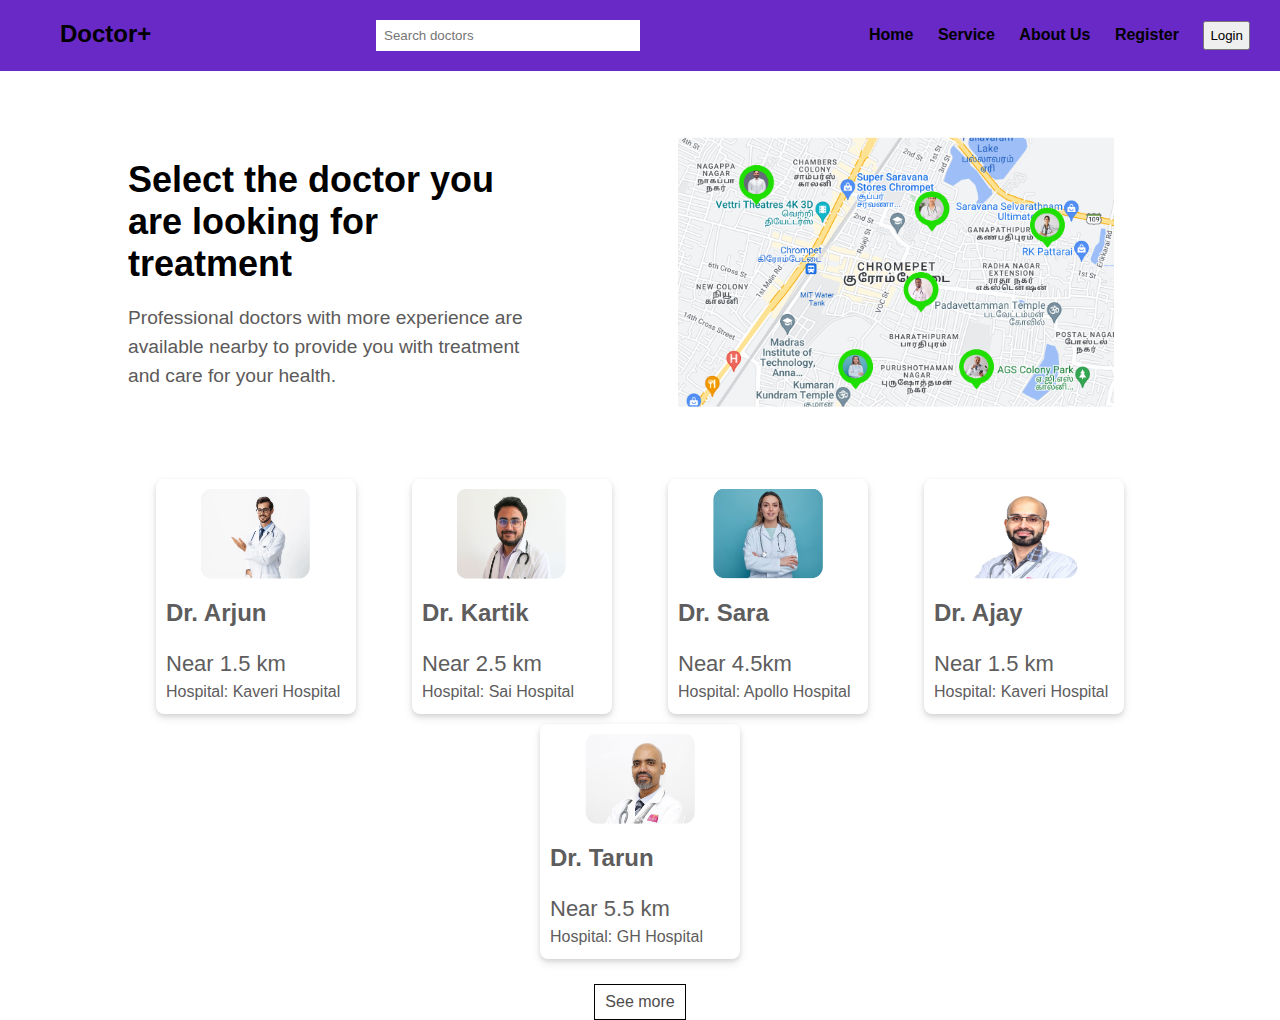
<file: index.html>
<!DOCTYPE html>
<html lang="en">

<head>
    <meta charset="UTF-8">
    <meta name="viewport" content="width=device-width, initial-scale=1.0">
    <title>List of Doctors</title>
    <link rel="stylesheet" href="style.css">
</head>

<body>
    <div>


        <!-- here is the nav bar  -->
        <nav>
            <div class="main">
                <div class="logo">Doctor+</div>
                <input class="search-bar" type="text" placeholder="Search doctors">
            </div>
            <div>

                <a href="#home">Home</a>
                <a href="#">Service</a>
                <a href="#">About Us</a>
                <a href="#">Register</a>
                <a href="#"><button class="button" type="button">Login</button></a>
            </div>
        </nav>


        <!-- here is heading and map image  -->
        <div class="paradiv">
            <div class="container">
                <div class="left">
                    <h1>Select the doctor you are looking for treatment</h1>
                    <p class="paragraph">Professional doctors with more experience are available nearby to provide you with treatment and
                        care
                        for your health.</p>
                </div>
                <div class="right">
                    <img src="asset/map.jpg" alt="Doctor Image">
                </div>
            </div>
        </div>




        <!-- here starts the doctors list  -->

        <div class="main-div">
            <div class="containerd" id="doctorContainer">
            </div>
            <div class="seemorecontainer">
                <button id="see-more-button" class="seemorebutton">
                    See more
                </button>
            </div>
        </div>
    </div>

    <script src="script.js"></script>
</body>

</html>
</file>
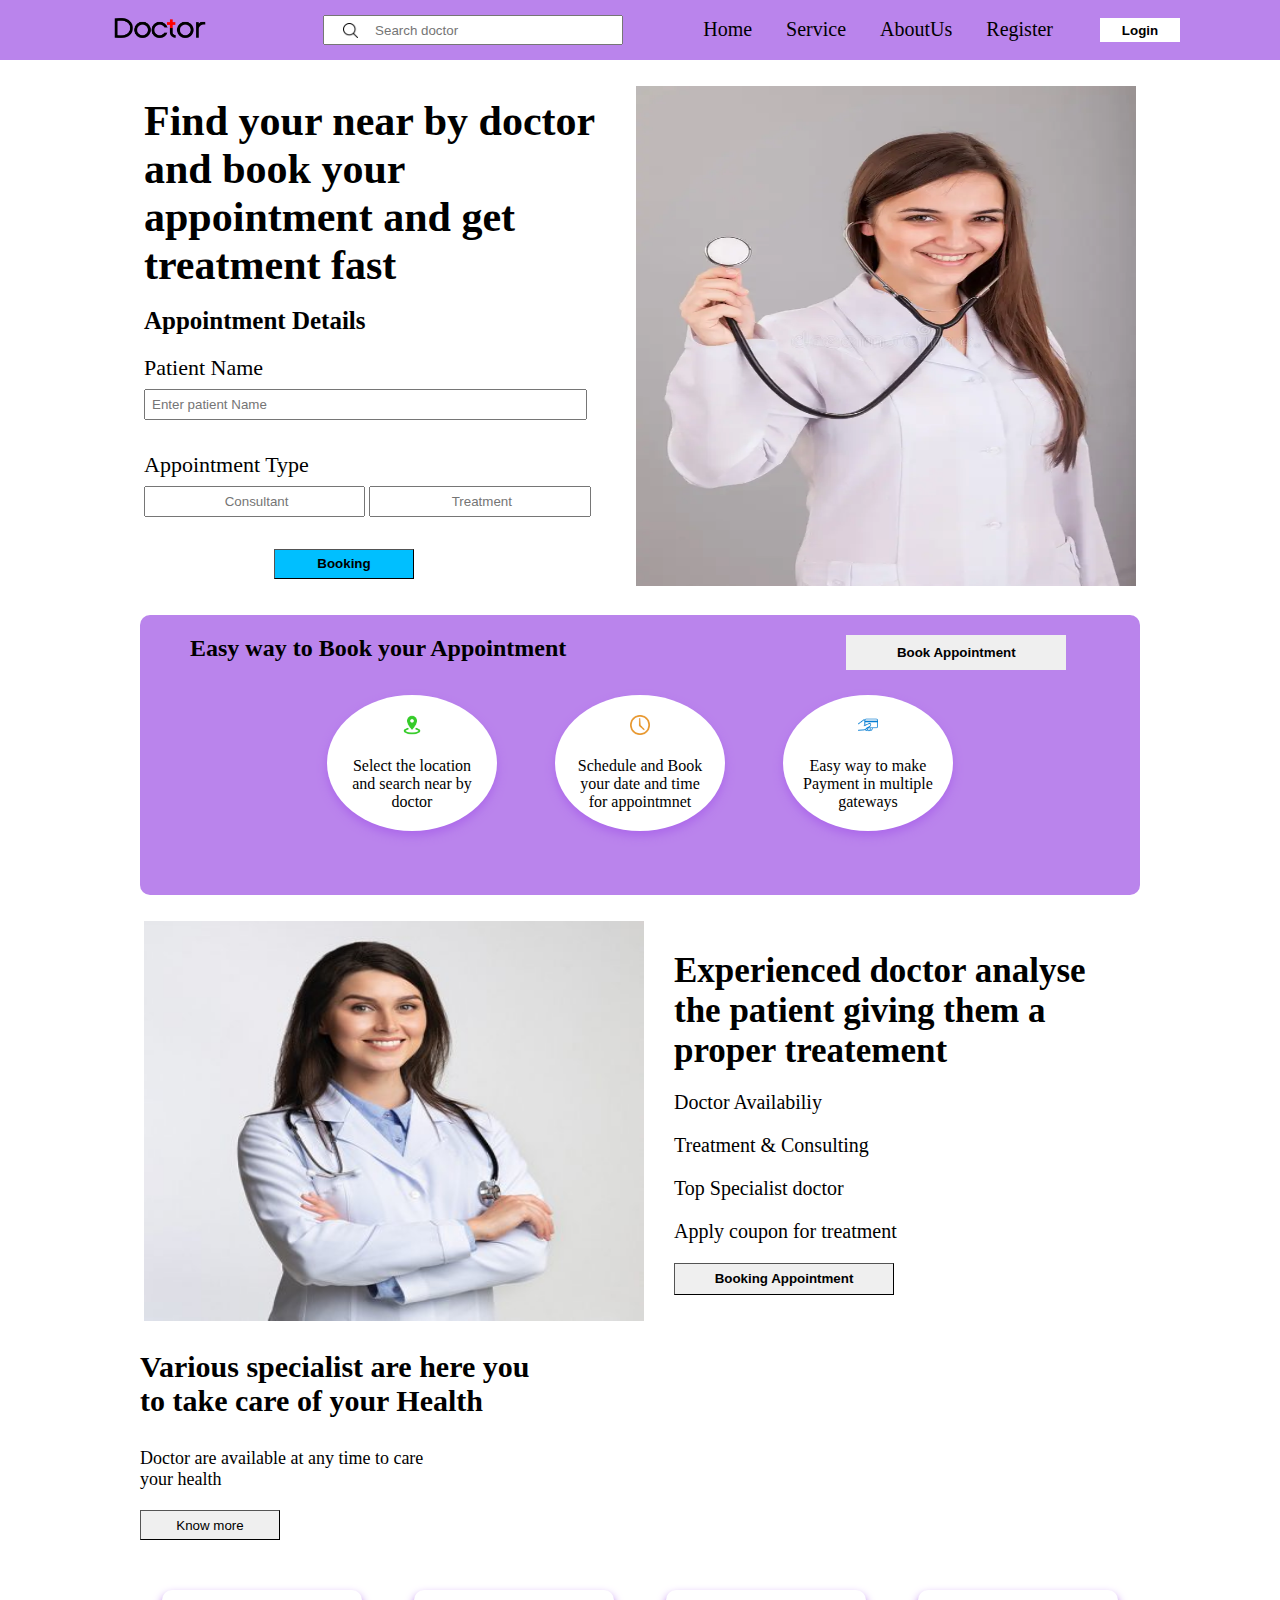
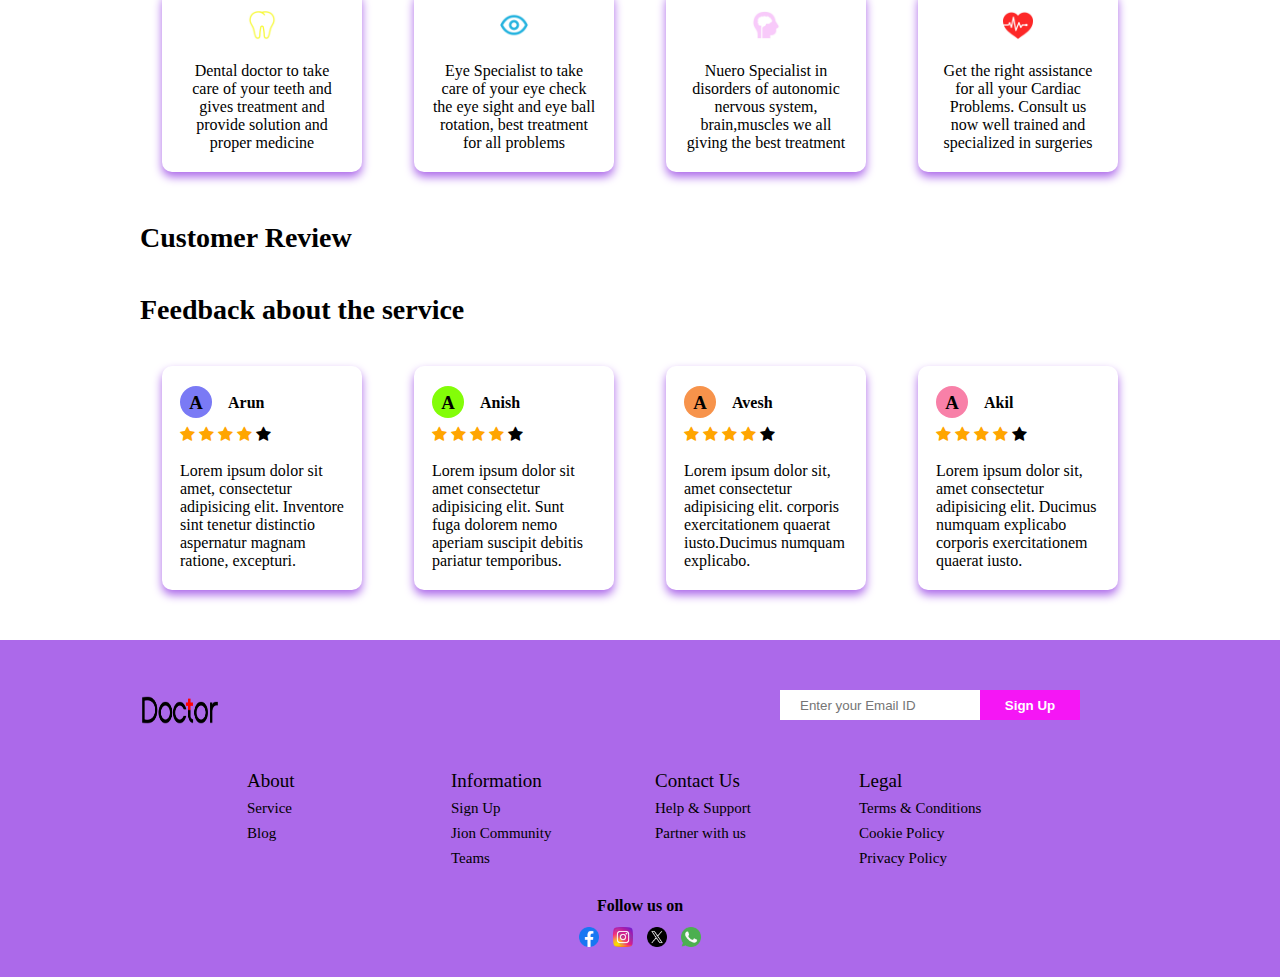
<file: module-1/index.html>
<!DOCTYPE html>
<html lang="en">
<head>
    <meta charset="UTF-8">
    <meta name="viewport" content="width=device-width, initial-scale=1.0">
    <title>Doctors Appointment System</title>
    <link rel="stylesheet" href="https://cdnjs.cloudflare.com/ajax/libs/font-awesome/4.7.0/css/font-awesome.min.css">
    <link rel="stylesheet" href="style.css">
</head>
<body>

    <!-- Navbar -->
    <div class="navbar-background">
        <nav class="navbar">
            <div class="logo">
                <img src="assets/40495f74731105.5c385dcd14a22.png" alt="Doctor Logo" width="120px">
            </div>
            <div class="search-icon">
                <input id="search" type="search" placeholder="Search doctor">
                <img  src="assets/54481.png" alt="serach icon" width="15px" height="15px">
            </div>
            
            <span class="sideMenuButton" onclick="openNavbar()">☰</span>

            <div class="nav-items">
                <div class="items">
                    <ul>
                        <li><a href="#Home">Home</a></li>
                        <li><a href="#">Service</a></li>
                        <li><a href="#">AboutUs</a></li>
                        <li><a href="#">Register</a></li>
                    </ul>
                </div>
                <div class="btn">
                    <button>Login</button>
                </div>
            </div>
        </nav>
    </div>

     <!-- Side navigation bar for responsive website -->
     <div class="sideNavigationBar" id="sideNavigationBar">
        <a href="#" class="closeButton" onclick="closeNavbar()">❌</a>
        <a href="#Home">Home</a>
        <a href="#">Service</a>
        <a href="#">AboutUs</a>
        <a href="#">Register</a>
    </div>

    <!-- container -->
    <div class="container1">
        <div class="side1">
            <h1>
                Find your near by doctor and book 
                your appointment and get treatment 
                fast
            </h1>        
            <h2>Appointment Details</h2>
            <div class="input1">
                <div class="label1">
                    <label>Patient Name</label>
                </div>
                <div class="input2">
                    <input type="text" placeholder="Enter patient Name">
                </div>

                <div class="label1">
                    <label>Appointment Type</label>
                </div>
                <div class="input2">
                    <input id="input3" type="text" placeholder=" Consultant">
                    <input id="input3" type="text" placeholder=" Treatment">
                </div>
            </div>
            <button>
                <a href="#">Booking</a>
            </button>
        </div>
        <div class="side2">
            <img src="assets/enfermera-holding-stethoscope-39346783.webp" width="500" height="500">
        </div>
    </div>

    <div class="booking">
        <div class="book">
            <h2>Easy way to Book your Appointment</h2>
            <button>
                <a href="#">Book Appointment</a>
            </button>
        </div>

        <div class="wayToBook">
            <div class="book1">
                <div class="symbol">
                    <img src="assets/download (3).png" alt="Location Logo" width="20px">
                </div><br>
                <p>
                    Select the location
                    and search near by
                    doctor
                </p>
            </div>

            <div class="book1">
                <div class="symbol">
                    <img src="assets/download (4).png" alt="Time Logo" width="20px">
                </div><br>
                <p>
                    Schedule and Book
                    your date and time
                    for appointmnet
                </p>
            </div>

            <div class="book1">
                <div class="symbol">
                    <img src="assets/download (5).png" alt="Payment Logo" width="20px">
                </div><br>
                <p>
                    Easy way to make 
                    Payment in multiple 
                    gateways
                </p>
            </div>
        </div>

    </div>

    <div class="container2">
        <div class="side3">
            <img src="assets/doctor-img-4-420x420.jpg" width="500" height="400">
        </div>
        <div class="side4">
            <h1>
                Experienced doctor analyse the 
                patient giving them a proper 
                treatement
            </h1>     

            <p>Doctor Availabiliy</p>

            <p>Treatment & Consulting</p>

            <p>Top Specialist doctor</p>

            <p>Apply coupon for treatment</p>
           
            <button>
                <a href="#">Booking Appointment</a>
            </button>
        </div>
    </div>

    <div class="health-care">
        <h1>
            Various specialist are here you <br> 
            to take care of your Health
        </h1>

        <p>
            Doctor are available at any time to care <br>
            your health
        </p>

        <button>
            <a href="#">Know more</a>
        </button>
    </div>
    
    <!-- Doctor specialist section -->
    <section class="specialist">
        <div class="boxes">

            <div class="box">
                <div class="topic">
                    <img src="assets/download.png" alt="Dental Logo" width="30px">
                </div><br>
                <p>
                    Dental doctor to take care 
                    of your teeth and gives 
                    treatment and provide solution
                    and proper medicine
                </p>
            </div>

            <div class="box">
                <div class="topic">
                    <img src="assets/download (1).png" alt="Eye Logo" width="30px">
                </div><br>
                <p>
                    Eye Specialist to take care
                    of your eye check the eye
                    sight and eye ball rotation,
                    best treatment for all 
                    problems
                </p>
            </div>

            <div class="box">
                <div class="topic">
                    <img src="assets/download (2).png" alt="Nuero Logo" width="30px">
                </div><br>
                <p>
                    Nuero Specialist in disorders 
                    of autonomic nervous system,
                    brain,muscles we all giving 
                    the best treatment
                </p>
            </div> 
            
            <div class="box">
                <div class="topic">
                    <img src="assets/download (6).png" alt="Cardio Logo" width="30px">
                </div><br>
                <p>
                    Get the right assistance for 
                    all your Cardiac Problems. Consult
                    us now well trained and specialized
                    in surgeries 
                </p>
            </div>
        </div>
    </section>

    <!-- Feedback section -->
    <section class="feedback">

        <h1>Customer Review</h1>

        <h1>Feedback about the service</h1>

        <div class="boxes">

            <div class="box">
                <div class="about">
                    <div class="person">
                        <h3 id="color1">A</h3>
                        <h4>Arun</h4>
                    </div>
                    <span class="fa fa-star checked"></span>
                    <span class="fa fa-star checked"></span>
                    <span class="fa fa-star checked"></span>
                    <span class="fa fa-star checked"></span>
                    <span class="fa fa-star"></span>
                </div><br>
                <p>
                    Lorem ipsum dolor sit amet, consectetur 
                    adipisicing elit. Inventore sint tenetur 
                    distinctio aspernatur magnam ratione, 
                    excepturi.
                </p>
            </div>

            <div class="box">
                <div class="about">
                    <div class="person">
                        <h3 id="color2">A</h3>
                        <h4>Anish</h4>
                    </div>
                    <span class="fa fa-star checked"></span>
                    <span class="fa fa-star checked"></span>
                    <span class="fa fa-star checked"></span>
                    <span class="fa fa-star checked"></span>
                    <span class="fa fa-star"></span>
                </div><br>
                <p>
                    Lorem ipsum dolor sit amet consectetur 
                    adipisicing elit. Sunt fuga dolorem 
                    nemo aperiam suscipit debitis pariatur 
                    temporibus.
                </p>
            </div>

            <div class="box">
                <div class="about">
                    <div class="person">
                        <h3 id="color3">A</h3>
                        <h4>Avesh</h4>
                    </div>
                    <span class="fa fa-star checked"></span>
                    <span class="fa fa-star checked"></span>
                    <span class="fa fa-star checked"></span>
                    <span class="fa fa-star checked"></span>
                    <span class="fa fa-star"></span>
                </div><br>
                <p>
                    Lorem ipsum dolor sit, amet 
                    consectetur adipisicing elit. 
                    corporis exercitationem quaerat 
                    iusto.Ducimus numquam explicabo.
                </p>
            </div>

            <div class="box">
                <div class="about">
                    <div class="person">
                        <h3 id="color4">A</h3>
                        <h4>Akil</h4>
                    </div>
                    <span class="fa fa-star checked"></span>
                    <span class="fa fa-star checked"></span>
                    <span class="fa fa-star checked"></span>
                    <span class="fa fa-star checked"></span>
                    <span class="fa fa-star"></span>
                </div><br>
                <p>
                    Lorem ipsum dolor sit, amet 
                    consectetur adipisicing elit. 
                    Ducimus numquam explicabo 
                    corporis exercitationem quaerat 
                    iusto.
                </p>
            </div>
            
        </div>
    </section>

    <!-- Footer -->
    <footer class="footer">
        <div class="container3">
            <div class="footer-logo">
                <img src="assets/40495f74731105.5c385dcd14a22.png" alt="Doctor Logo" width="100px">
                <input type="search" placeholder="Enter your Email ID">
                <button><a href="#">Sign Up</a></button>
            </div>
            <div class="row">
                <div class="footer-col">
                    <h4>About</h4>
                    <ul>
                        <li><a href="#">Service</a></li>
                        <li><a href="#">Blog</a></li>
                    </ul>
                </div>
                <div class="footer-col">
                    <h4>Information</h4>
                    <ul>
                        <li><a href="#">Sign Up</a></li>
                        <li><a href="#">Jion Community</a></li>
                        <li><a href="#">Teams</a></li>
                    </ul>
                </div>
                <div class="footer-col">
                    <h4>Contact Us</h4>
                    <ul>
                        <li><a href="#">Help & Support</a></li>
                        <li><a href="#">Partner with us</a></li>
                    </ul>
                </div>
                <div class="footer-col">
                    <h4>Legal</h4>
                    <ul>
                        <li><a href="#">Terms & Conditions</a></li>
                        <li><a href="#">Cookie Policy</a></li>
                        <li><a href="#">Privacy Policy</a></li>
                    </ul>
                </div>
            </div>
            <div class="row1">
                <div class="footer-social-media">
                    <h4>Follow us on</h4>
                    <div class="social-links">
                        <a href="#"><img src="assets/5968764.png" alt="FaceBook-Logo" width="20px"></i></a>
                        <a href="#"><img src="assets/1409946.png" alt="Insta-Logo" width="20px"></i></a>
                        <a href="#"><img src="assets/5969020.png" alt="Twitter-Logo" width="20px"></i></a>
                        <a href="#"><img src="assets/733585.png" alt="Whatsapp-Logo" width="20px"></i></a>
                    </div>
                </div>
            </div>
        </div>
   </footer>

    <script src="script.js"></script>

</body>
</html>
</file>
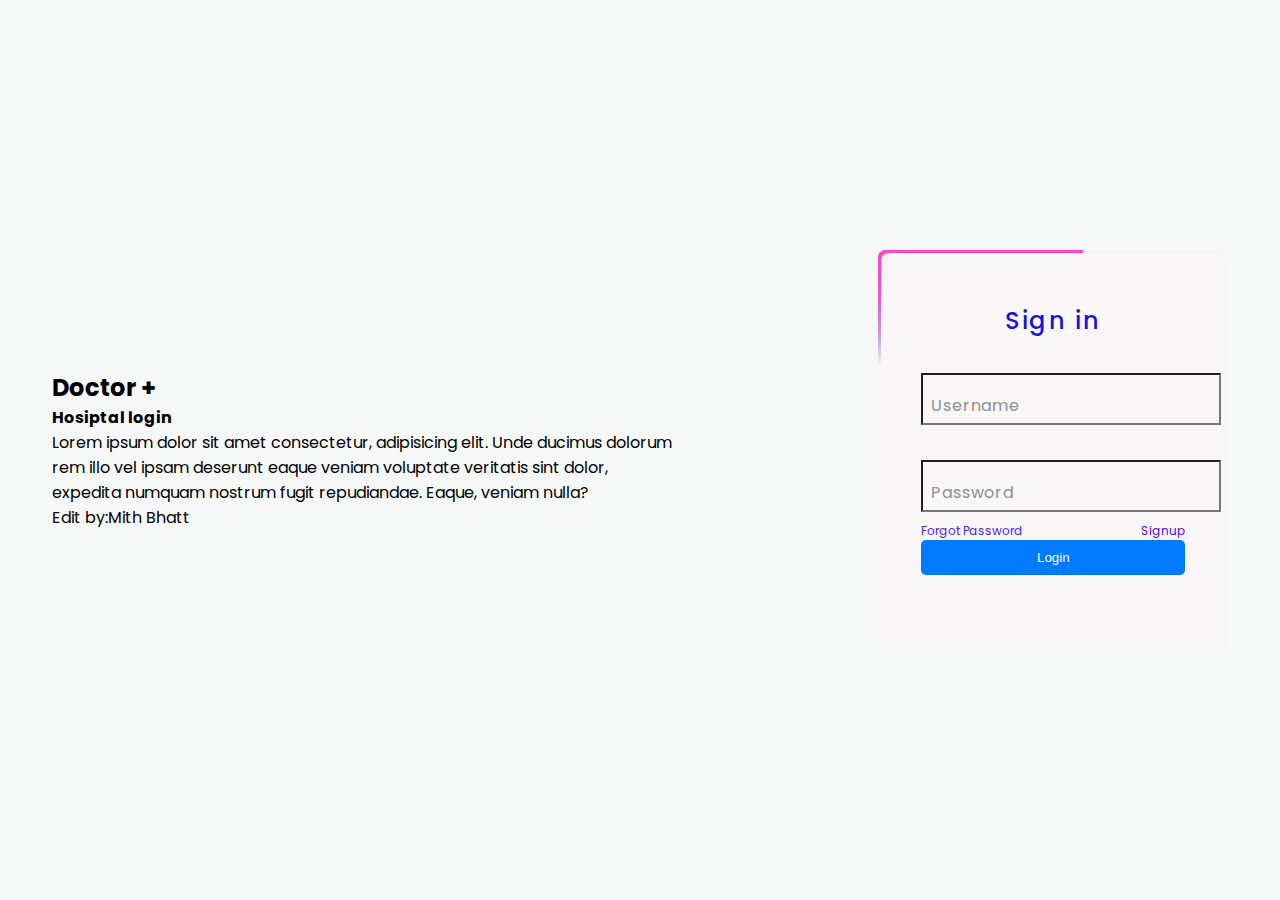
<file: module-2/index.html>
<!DOCTYPE html>
<html lang="en">

<head>
    <meta charset="UTF-8">
    <meta name="viewport" content="width=device-width, initial-scale=1.0">
    <title>login page</title>
    <link rel="Stylesheet" href="style.css">
</head>

<body>
    <section>
        <figure>
            <p class="logoc">Doctor +</p>
            <figcaption><b>Hosiptal login</b><br>
                Lorem ipsum dolor sit amet consectetur, adipisicing elit. Unde ducimus dolorum<br>
                rem illo vel ipsam deserunt eaque veniam voluptate veritatis sint dolor,<br>
                expedita numquam nostrum fugit repudiandae. Eaque, veniam nulla?<br>
                Edit by:Mith Bhatt</figcaption>
        </figure>
    </section>
    <p></p>
    <div class="box">
        <span class="borderline"></span>
        <form>
            <h2>Sign in</h2>
            <div class="inputbox">
                <input type="text" required="required">
                <span>Username</span>
                <i></i>
            </div>
            <div class="inputbox">
                <input type="password" required="required">
                <span>Password</span>
                <i></i>
            </div>
            <div class="links">
                <a href="#">Forgot Password</a>
                <a href="#">Signup</a>
            </div>
            <button type="submit">Login</button>
        </form>
    </div>


</body>

</html>
</file>
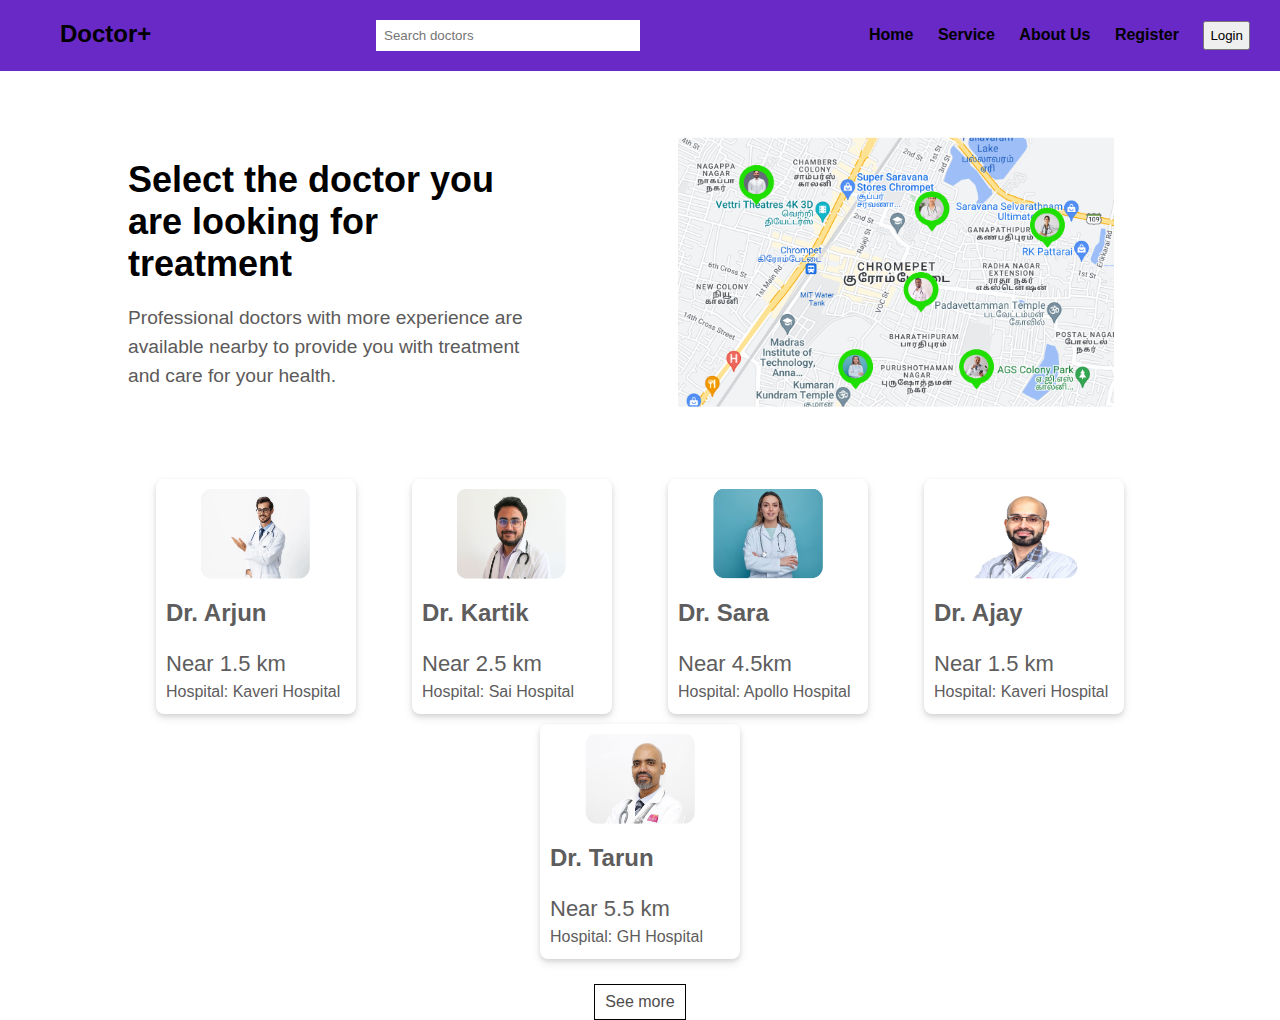
<file: module-6/index.html>
<!DOCTYPE html>
<html lang="en">

<head>
    <meta charset="UTF-8">
    <meta name="viewport" content="width=device-width, initial-scale=1.0">
    <title>List of Doctors</title>
    <link rel="stylesheet" href="style.css">
</head>

<body>
    <div>
        <!-- here is the nav bar  -->
        <nav>
            <div class="main">
                <div class="logo">Doctor+</div>
                <input class="search-bar" type="text" placeholder="Search doctors">
            </div>
            <div>

                <a href="#home">Home</a>
                <a href="#">Service</a>
                <a href="#">About Us</a>
                <a href="#">Register</a>
                <a href="#"><button class="button" type="button">Login</button></a>
            </div>
        </nav>


        <!-- here is heading and map image  -->
        <div class="paradiv">
            <div class="container">
                <div class="left">
                    <h1>Select the doctor you are looking for treatment</h1>
                    <p class="paragraph">Professional doctors with more experience are available nearby to provide you with treatment and
                        care
                        for your health.</p>
                </div>
                <div class="right">
                    <img src="asset/map.jpg" alt="Doctor Image">
                </div>
            </div>
        </div>




        <!-- here starts the doctors list  -->

        <div class="main-div">
            <div class="containerd" id="doctorContainer">
            </div>
            <div class="seemorecontainer">
                <button id="see-more-button" class="seemorebutton">
                    See more
                </button>
            </div>
        </div>
    </div>

    <script src="script.js"></script>
</body>

</html>
</file>
<file: style.css>
/* navbar compoents styling   */

body {
    margin: 0;
    padding: 0;
    font-family: Arial, sans-serif;
}

nav {
    background-color: rgb(104, 41, 199);
    display: flex;
    justify-content: space-between;
    align-items: center;
    padding: 20px 20px;

}

nav a {
    color: black;
    text-decoration: none;
    padding: 10px;
    font-weight: bold;
}

nav input[type="text"] {
    padding: 8px;
    border: none;
    outline: none;
}

nav input[type="submit"] {
    background-color: white;
    color: purple;
    border: none;
    padding: 8px 15px;
    border-radius: 5px;
    cursor: pointer;
}

.logo {
    font-weight: bold;
    font-size: x-large;
    margin-left: 40px;
}

.main {
    width: 50%;
    display: flex;
    justify-content: space-between;
}

input {
    width: 40%;

}

.button {
    padding: 5px;
}


.search-bar {
    display: block; /* Show the search bar by default */
}

/* Media query for small screens */
@media only screen and (max-width: 600px) {
    .search-bar {
        display: none; /* Hide the search bar on small screens */
    }
}

/* navbar  ends here  */





/* here is the  main content */

.paradiv {
    margin: 5% auto;
    width: 80%;
    background-color: white;
   
    overflow: hidden;
    /* padding: 20px; */
  }
  
  .container {
    display: flex;
  }
  
  .left {
    flex: 1;
    max-width: 70%;
  }
  
  .right {
    flex: 1;
    display: flex;
    justify-content: center;
    align-items: center;
  }
  
  h1 {
    font-size: 36px;
    margin-bottom: 8px;
    max-width: 80%;
  }
  
  p {
    font-size: 16px;
    line-height: 1.5;
  }
  .paragraph{
    max-width: 80%;
    font-size: larger;
    color: rgb(92, 90, 90);
    font-weight: 500;
  }
  
  img {
    max-width: 85%;
    height: auto;
  }
  
  @media (max-width: 768px) {
    .container {
      flex-direction: column;
    }
    .left, .right {
      flex: none;
      width: 100%;
    }
  }
  /* main content ends here  */





/* here starts doctor menu  */

.containerd {
    display: flex;
    flex-wrap: wrap;
    justify-content: space-around;
    align-items: stretch;
}

.card {
    width: 180px;
    margin: 5px;
    padding: 10px ;
    color: rgb(94, 93, 93);
    border-radius: 8px;
    text-align: left;
    /* Align text to the left */
    box-shadow: 0 2px 4px rgba(0, 0, 0, 0.1), 0 4px 10px rgba(0, 0, 0, 0.1);
}

.card img {
    display: block;
    margin: 0 auto;
    /* Center the image */
    border-radius: 8px;
}


.seemorebutton {
    padding: 8px 10px;
    border: 1px solid black;
    margin: 0 auto;
    font-weight: 300;
    color: rgb(79, 76, 76);
    font-size: medium;
    background: white;
}

.seemorecontainer {
    margin-top: 20px;
    display: flex;
    justify-content: center;

}

.main-div{
    max-width: 80%;
    margin: 0 auto;

}
.card p {
    margin: 0; /* Reset margin */
    padding: 0; /* Reset padding */
}
</file>
<file: module-1/style.css>
* {
	padding: 0;
	margin: 0;
    box-sizing: border-box;
}

.navbar-background {
    width: 100%;
    height: 100%;
    background-repeat: no-repeat;
}

.navbar {
    width: 100%;
    height: 60px;
    display: flex;
    align-items: center;
    justify-content: space-between;
    padding: 0 100px;
    background-color: rgb(186, 132, 236);
}
.search-icon{
    position:relative;
}

#search {
    width: 300px;
    height: 30px;
    padding: 0 50px;
    margin-left: 40px;
}

.search-icon img {
    position: absolute;
    top: 8px;
    left: 60px;
}

.nav-items {
    display: flex;
}

.items ul{
	position: relative;
    display: flex;
    list-style: none;
    font-weight: bolder;
    color: black;
}

.nav-items ul li{
    list-style: none;
    display: inline-block;
    margin: 0 15px;
    position: relative;
}
.nav-items ul li a{
    text-decoration: none;
    color: black;
    padding: 2px;
	font-size: 20px;
	font-weight: 500;
}
.nav-items ul li::after{
    content: '';
    height: 3px;
    width: 0;
    background: black;
    position: absolute;
    left: 0;
    bottom: -10px;
    transition: 0.5s;
}
.nav-items ul li:hover::after{
    width: 100%;
}

.btn button{
    width: 80px;
    height: 24px;
    text-align: center;
    border-style: none;
    font-weight: bold;
    background-color: white;
    color: black;
	margin-left: 30px;
}

.navbar .sideMenuButton {
	font-size: 30px;
    margin-left: 20px;
	font-weight: bolder;
	cursor: pointer;
	display: none;
}

/* responsive navbar css */
@media screen and (max-width: 600px) {
	.navbar .sideMenuButton {
		display: flex;
	}

	.nav-items {
		display: none;
	}

    #search {
        width: 200px;
        height: 30px;
        padding: 0 30px;
    }

    .search-icon img {
        position: absolute;
        top: 8px;
        left: 50px;
    }

	.sideNavigationBar {
		display: block !important;
	}
}

.sideNavigationBar {
	height: 100%;
	position: fixed;
	top: 0;
	right: 0%;
	background-color: rgb(186, 132, 236);
	overflow-x: hidden;
	transition: 0.3s ease-in;
	padding-top: 60px;
	display: none;
}

.sideNavigationBar a {
	padding: 8px 8px 8px 40px;
	display: block;
	font-size: 25px;
	font-weight: 500;
	color: black;
	transition: 0.3s;
	text-decoration: none;
}

.sideNavigationBar a:hover {
	color: black;
}

.sideNavigationBar .closeButton {
	position: absolute;
	top: 10px;
	right: 25px;
	font-size: 20px;
	margin-left: 50px;
}

.container1 {
	display: flex;
	justify-content: space-between;
	align-items: center;
	margin: 2% 5%;
	padding: 0 80px;
}

.side1 h1 {
    font-size: 42px;
	margin-bottom: 10px;
    margin-right: 20px;
}
.side1 h2 {
	font-size: 25px;
	margin: 18px 0;
}

.label1 {
	font-size: 22px;
	margin-top: 20px;
	margin-bottom: 8px;
}

.input2 input{
	width: 90%;
	margin-bottom: 12px;
    padding: 6px;
}

#input3{
	text-align: center;
    width: 45%;
	margin-bottom: 12px;
    padding: 6px;
} 

.side1 button{
    width: 140px;
    height: 30px;
    font-weight: bolder;
    margin-top: 20px;
    margin-left: 130px;
	border-color: black;
	border-width: 1px;
    background-color: deepskyblue;
}
.side1 button a {
    text-decoration: none;
    color: black;
}

.booking {
	height: 280px;
	margin: 10px 140px;
	background-color: rgb(186, 132, 236);
	border-radius: 10px;
}
.book {
	display: flex;
	padding: 20px 50px;
}
.booking .wayToBook {
	display: flex;
	flex-wrap: wrap;
    justify-content: center;
	gap: 3rem;
}
.booking .wayToBook .book1 {
	margin: 5px 5px;
	max-width: 170px;
	text-align: center;
	border-radius: 50%;
	padding: 20px 18px;
	background-color: white;
	box-shadow: 0 5px 10px rgb(172, 105, 234);
	cursor: default;
}
.book button{
	border-style: none;
    width: 220px;
    height: 35px;
    font-weight: bold;
    margin-left: 280px;
}
.book button a {
    text-decoration: none;
    color: black;
}

.container2 {
	display: flex;
	justify-content: space-between;
	align-items: center;
    text-wrap: wrap;
	margin: 2% 5%;
	padding: 0 80px;
}
.side4 h1 {
    font-size: 35px;
    margin-left: 30px;
	margin-bottom: 10px;
}
.side4 p {
	font-size: 20px;
    margin-left: 30px;
	padding: 10px 0;
}
.side4 button{
    border-color: black;
    width: 220px;
    height: 32px;
    font-weight: bold;
	border-width: 1px;
    margin-top: 10px;
    margin-left: 30px;
}
.side4 button a {
    text-decoration: none;
    color: black;
}

@media screen and (max-width: 1060px) {

	.side2 img {
		width: 100px;
		height: 90%;
	}

	.side1 h1 {
		font-size: 20px;
	}

    .side3 img {
		width: 250px;
	}

	.side4 h1 {
		font-size: 25px;
	}

	.side1 p {
		font-size: 17px;
	}

	.side4 p {
		font-size: 14px;
	}

    .input1 .label1 {
        font-size: 15px;
		margin-top: 10px;
    }

}

@media screen and (max-width: 600px) {

	.navbar {
		padding: 0 30px;
	}
	.container1 {
		padding: 0;
	}
	.container2 {
		padding: 0;
	}

	.side1 h1 {
		font-size: 20px;
	}
	.side1 h2 {
		font-size: 15px;
	}

	.side1 button {
		margin-left: 40px;
		margin-top: -2px;
	}

    .side2 img {
		width: 100px;
        height: 200px;
	}

    .side4 button {
        width: 180px;
    }

	.booking {
		margin: 30px 20px;
		height: 230px;
	}

	.book h2{
		font-size: 18px;
		margin-left: -35px;
	}

	.book button {
		margin-left: 10px;
	}

	.booking .wayToBook {
		display: flex;
		justify-content: center;
	}

	.booking .wayToBook .book1 {
		font-size: 10px;
		max-width: 100px;
		max-height: 150px;
		text-align: center;
		border-radius: 50%;
		padding: 20px 18px;
	}
}

.health-care {
	padding: 0 80px;
}

.health-care h1 {
    font-size: 30px;
    margin-left: 60px;
	font-weight: bolder;
	margin-bottom: 30px;
}

.health-care p {
    font-size: 18px;
    margin-left: 60px;
    margin-bottom: 20px;
}

.health-care button {
    border-color: black;
	border-width: 1px;
    width: 140px;
    height: 30px;
    margin-left: 60px;
    margin-bottom: 40px;
}

.health-care button a{
    text-decoration: none;
    color: black;
}

.specialist{
	margin: auto;
}

.specialist .boxes {
	display: flex;
	flex-wrap: wrap;
    justify-content: center;
	gap: 2rem;
}

.specialist .boxes .box {
	margin: 10px 10px;
	max-width: 200px;
	text-align: center;
	border-radius: 10px;
	padding: 20px 18px;
	box-shadow: 0 5px 10px rgb(172, 105, 234);
	cursor: default;
}

.feedback {
	margin-bottom: 40px;
}

.feedback h1 {
    font-size: 28px;
    margin: 40px 60px;
	margin-bottom: 30px;
	padding: 0 80px;
}
.feedback .boxes {
	display: flex;
	flex-wrap: wrap;
	justify-content: center;
	gap: 2rem;
}

.feedback .boxes .box {
	margin: 10px 10px;
	max-width: 200px;
	border-radius: 10px;
	padding: 20px 18px;
	box-shadow: 0 5px 10px rgb(172, 105, 234);
	cursor: default;
}

.checked {
	color: orange;
}
.person {
	display: flex;
}

.person h3 {
	width: 32px;
	height: 32px;
	border-radius: 50%;
	text-align: center;
	padding-top: 6px;
	margin-bottom: 8px;
}

#color1 {
	background-color: rgb(122, 122, 245);
}

#color2 {
	background-color: rgb(131, 253, 8);
}

#color3 {
	background-color: rgb(247, 147, 75);
}

#color4 {
	background-color: rgb(248, 128, 168);
}

.person h4 {
	margin-top: 8px;
	margin-left: 16px;
}

.about span {
	justify-content: flex-start;
}


@media screen and (max-width: 1060px) {

	.input1 {
		flex-direction: column;
		align-items: center;
	}

	.side2 img {
		width: 95%;
		height: 90%;
	}
}

@media screen and (max-width: 600px) {

	.health-care {
		margin-left: -120px;
	}

	.feedback h1 {
		margin-left: -60px;
	}

	section .box p {
		font-size: 5px;
	}

    .specialist .boxes {
        font-size: 20px;
		display: flex;
		flex-direction: row;
		
	}

	.specialist .boxes .box {
		max-width: 28%;
	}

	.feedback .boxes {
		display: flex;
		flex-direction: row;
	}

	.feedback .boxes .box {
		max-width: 28%;
	}
}


/* Footer */
.container3{
	width: 100%;
	margin: 0;
}
.footer{
	background-color: rgb(172, 105, 234);
    padding: 50px 30px;
}
.footer-logo{
	display: flex;
	padding: 0 100px;
	margin-top: -30px;
}
.footer-logo input{
	border-style: none;
	border-width: 1px;
    width: 200px;
    height: 30px;
	padding: 0 20px;
	margin-top: 30px;
    margin-left: 550px;
    margin-bottom: 40px;
}
.footer-logo button{
    width: 100px;
    height: 30px;
    font-weight: bolder;
    margin-top: 30px;
	border-style: none;
	border-color: rgb(245, 22, 245);
    background-color: rgb(245, 22, 245);
}
.footer-logo button a {
    text-decoration: none;
    color: white;
}
.row{
	display: flex;
	justify-content: center;
	flex-wrap: wrap;
	padding: 0 100px;
}
ul{
	list-style: none;
}
.footer-col{
   width: 20%;
   padding: 0 15px;
}
.footer-col h4{
	font-size: 19px;
	color: black;
	text-transform: capitalize;
	margin-top: 10px;
	font-weight: 500;
	position: relative;
}
.footer-col ul li a{
	font-size: 15px;
	margin-top: 8px;
	color: black;
	text-decoration: none;
	font-weight: 300;
	display: block;
	transition: all 0.3s ease;
}
.footer-col ul li a:hover{
	color: white;
	padding-left: 8px;
}

.row1 {
	text-align: center;
	margin-top: 30px;
	margin-bottom: -40px;
}
.row1 .social-links a{
	display: inline-block;
	height: 40px;
	width: 30px;
	margin-top: 12px;
	border-radius: 50%;
}


@media(max-width: 767px){
  .footer-col{
		width: 50%;
		margin-bottom: 30px;
	}
}

@media(max-width: 600px){

	.footer-logo{
		padding: 0;
	}

	.footer-logo input{
		margin-top: 42px;
		margin-left: 50px;
		margin-bottom: 40px;
	}

	.row{
		margin-top: 20px;
		margin-left: -80px;
	}

	.footer-logo button{
		margin-top: 42px;
	}

	.footer-col{
		width: 100%;
	}
}
</file>
<file: module-6/style.css>
/* navbar compoents styling   */

body {
    margin: 0;
    padding: 0;
    font-family: Arial, sans-serif;
}

nav {
    background-color: rgb(104, 41, 199);
    display: flex;
    justify-content: space-between;
    align-items: center;
    padding: 20px 20px;

}

nav a {
    color: black;
    text-decoration: none;
    padding: 10px;
    font-weight: bold;
}

nav input[type="text"] {
    padding: 8px;
    border: none;
    outline: none;
}

nav input[type="submit"] {
    background-color: white;
    color: purple;
    border: none;
    padding: 8px 15px;
    border-radius: 5px;
    cursor: pointer;
}

.logo {
    font-weight: bold;
    font-size: x-large;
    margin-left: 40px;
}

.main {
    width: 50%;
    display: flex;
    justify-content: space-between;
}

input {
    width: 40%;

}

.button {
    padding: 5px;
}


.search-bar {
    display: block; /* Show the search bar by default */
}

/* Media query for small screens */
@media only screen and (max-width: 600px) {
    .search-bar {
        display: none; /* Hide the search bar on small screens */
    }
}

/* navbar  ends here  */





/* here is the  main content */

.paradiv {
    margin: 5% auto;
    width: 80%;
    background-color: white;
   
    overflow: hidden;
    /* padding: 20px; */
  }
  
  .container {
    display: flex;
  }
  
  .left {
    flex: 1;
    max-width: 70%;
  }
  
  .right {
    flex: 1;
    display: flex;
    justify-content: center;
    align-items: center;
  }
  
  h1 {
    font-size: 36px;
    margin-bottom: 8px;
    max-width: 80%;
  }
  
  p {
    font-size: 16px;
    line-height: 1.5;
  }
  .paragraph{
    max-width: 80%;
    font-size: larger;
    color: rgb(92, 90, 90);
    font-weight: 500;
  }
  
  img {
    max-width: 85%;
    height: auto;
  }
  
  @media (max-width: 768px) {
    .container {
      flex-direction: column;
    }
    .left, .right {
      flex: none;
      width: 100%;
    }
  }
  /* main content ends here  */





/* here starts doctor menu  */

.containerd {
    display: flex;
    flex-wrap: wrap;
    justify-content: space-around;
    align-items: stretch;
}

.card {
    width: 180px;
    margin: 5px;
    padding: 10px ;
    color: rgb(94, 93, 93);
    border-radius: 8px;
    text-align: left;
    /* Align text to the left */
    box-shadow: 0 2px 4px rgba(0, 0, 0, 0.1), 0 4px 10px rgba(0, 0, 0, 0.1);
}

.card img {
    display: block;
    margin: 0 auto;
    /* Center the image */
    border-radius: 8px;
}


.seemorebutton {
    padding: 8px 10px;
    border: 1px solid black;
    margin: 0 auto;
    font-weight: 300;
    color: rgb(79, 76, 76);
    font-size: medium;
    background: white;
}

.seemorecontainer {
    margin-top: 20px;
    display: flex;
    justify-content: center;

}

.main-div{
    max-width: 80%;
    margin: 0 auto;

}
.card p {
    margin: 0; /* Reset margin */
    padding: 0; /* Reset padding */
}
</file>
<file: module-2/style.css>
/* Importing Google Fonts */
@import url('https://fonts.googleapis.com/css2?family=Poppins:wght@300;400;500;600;700;800;900&display=swap');

/* Resetting default margin, padding, and box-sizing */
* {
    margin: 0;
    padding: 0;
    box-sizing: border-box;
}
.logoc{
    font-size: x-large ;
    font-weight: bolder;
}



/* Setting up global styles */
body {
    display: flex;
    width: 100%;
  
    justify-content:space-around;
    align-items: center;
    min-height: 100vh;
    background-color: #f6f8f8;
    font-family: 'Poppins', sans-serif;
}

/* Creating the box container */
.box {
    position: relative;
    width: 350px;
    height: 400px;
    background: rgb(248, 244, 244);
    border-radius: 8px;
    overflow: hidden;
}

/* Creating the animated gradients */
.box::before,
.box::after,
.borderline::before,
.borderline::after {
    content: '';
    position: absolute;
    top: -50%;
    left: -50%;
    width: 380px;
    height: 420px;
    z-index: 1;
    transform-origin: bottom right;
    animation: animate 6s linear infinite;
}

.box::before,
.borderline::before {
    background: linear-gradient(0deg, transparent, transparent, #45f3ff, #45f3ff, #45f3ff);
}

.box::after,
.borderline::after {
    background: linear-gradient(0deg, transparent, transparent, #ff45cd, #ff45cd, #ff45cd);
    animation-delay: -3s; /* Delaying the animation for alternating colors */
}

@keyframes animate {
    0% {
        transform: rotate(360deg);
    }
}

/* Styling the form inside the box */
.box form {
    position: absolute;
    inset: 3px;
    background: rgb(248, 246, 246);
    padding: 50px 40px;
    border-radius: 8px;
    z-index: 2;
    display: flex;
    flex-direction: column;
}

.box form h2 {
    color: #1812dc;
    font-weight: 500;
    text-align: center;
    letter-spacing: 0.1em;
}

.box form .inputbox {
    position: relative;
    width: 300px;
    margin-top: 35px;
}

.box form .inputbox input {
    width: 100%;
    padding: 20px 10px 10px;
    background: transparent;
    outline: none;
    box-shadow: none;
    color:rgb(19, 18, 18);
    font-size: 1em;
    letter-spacing: 0.05em;
    transition: 0.5s;
}

.box form .inputbox span {
    position: absolute;
    left: 0;
    padding: 20px 10px 10px;
    pointer-events: none;
    color: #8f8f8f;
    font-size: 1em;
    letter-spacing: 0.05em;
    transition: 0.5s;
}

.box form .inputbox input:valid ~ span,
.box form .inputbox input:focus ~ span {
    color: #0b0b0c;
    font-size: 0.75em;
    transform: translateX(-34px);
}

.box form .inputbox i {
    position: absolute;
    left: 0;
    bottom: 0;
    width: 100%;
    height: 2px;
    border-radius: 4px;
    overflow: hidden;
    transition: 0.5s;
}

.box form .inputbox input:valid ~ i,
.box form .inputbox input:focus ~ i {
    height: 44px;
}

.box form .links {
    display: flex;
    justify-content: space-between;
    margin-top: 10px;
}

.box form .links a {
    font-size: 0.75em;
    color: #4d25ed;
    text-decoration: none;
}

.box form .links a:hover,
.box form .links a:nth-child(2) {
    color: #530be1;
}

.box form .inputbox input[type='submit']
{
    border: none;
    outline: none;
    padding: 9px 25px;
    background: #fff;
    cursor: pointer;
    font-size: 0.9em;
    border-radius: 4px;
    font-weight: 600;
    width: 100px;
    margin-top: 10px;
}
button {
    width: 100%;
    padding: 10px;
    background-color: #007bff;
    color: #fff;
    border: none;
    border-radius: 5px;
    cursor: pointer;
    transition: background-color 0.3s;
}

button:hover {
    background-color: #0056b3;
}
</file>
